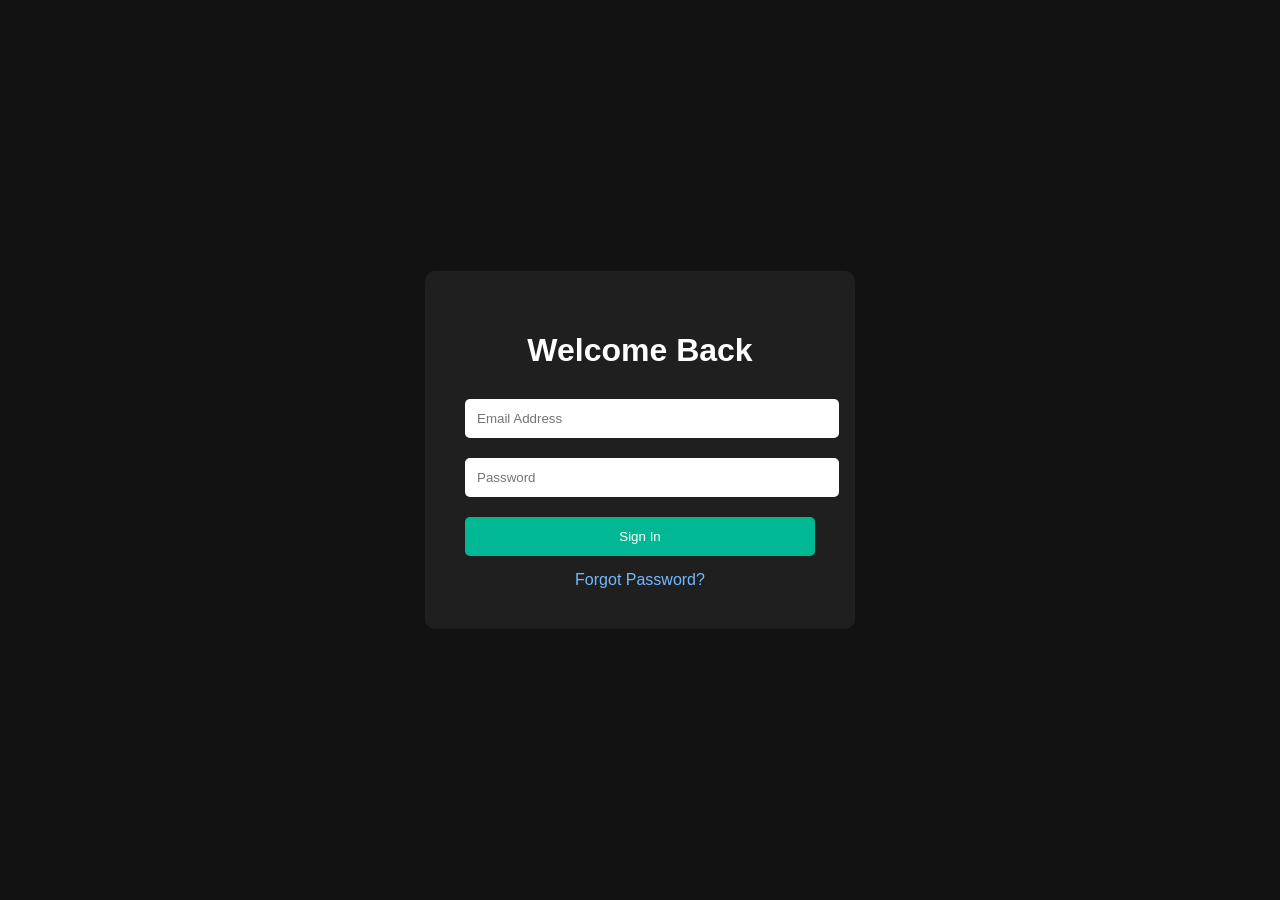
<file: CloudFront + S3 -Template/index.html>
<!DOCTYPE html>
<html>
<head>
  <title>Login</title>
  <link rel="stylesheet" href="style.css">
</head>
<body>

<div class="login-container">
  <div class="login-card">

    <h1>Welcome Back</h1>

    <input type="email" placeholder="Email Address">
    <input type="password" placeholder="Password">

    <button>Sign In</button>

    <a href="#">Forgot Password?</a>

  </div>
</div>

</body>
</html>
</file>
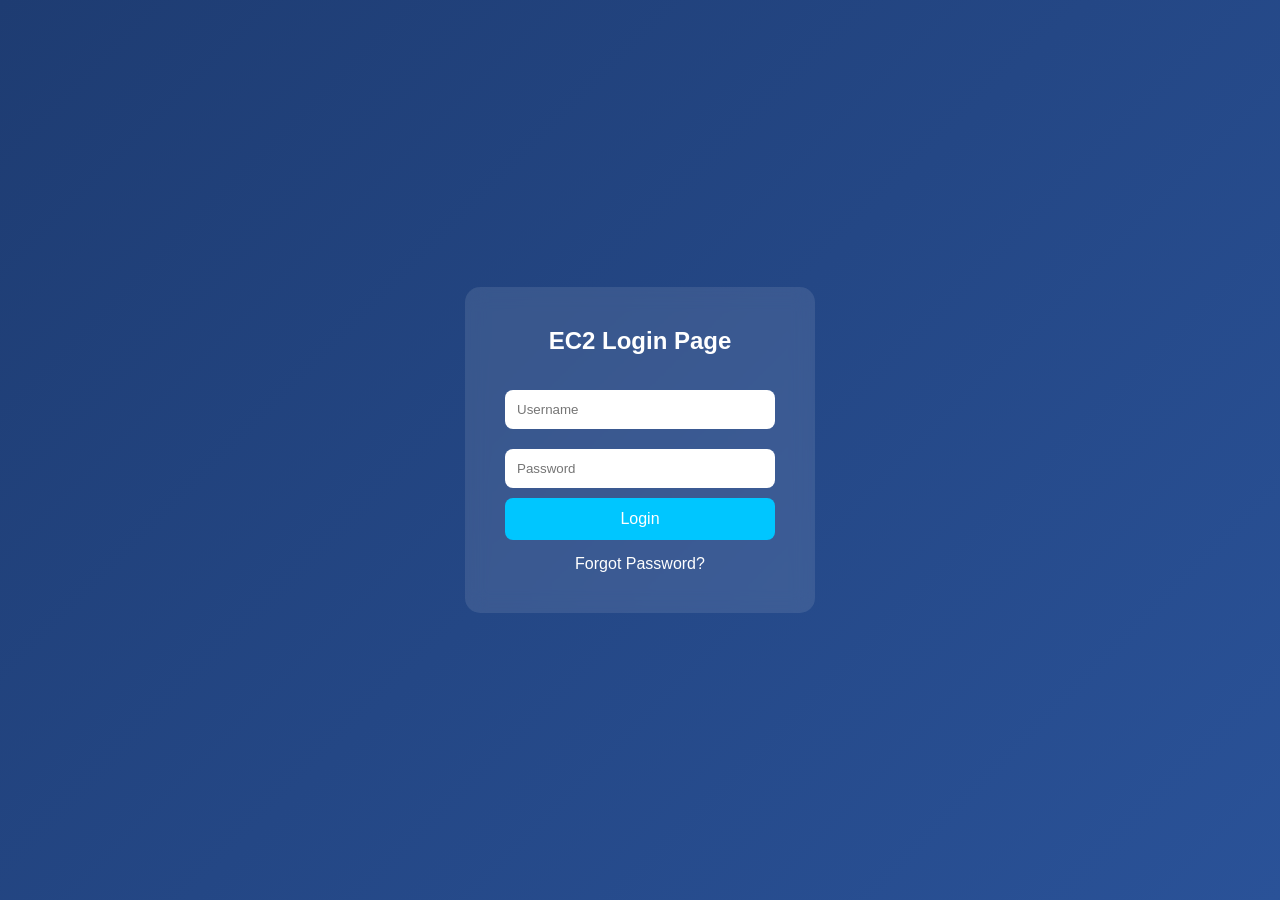
<file: EC2-Template/index.html>
<!DOCTYPE html>
<html lang="en">
<head>
  <meta charset="UTF-8">
  <meta name="viewport" content="width=device-width, initial-scale=1.0">
  <title>Login</title>
  <link rel="stylesheet" href="style.css" >
</head>
<body>

<div class="container">
  <div class="login-box">
    <h2>EC2 Login Page</h2> 

    <input type="text" placeholder="Username">
    <input type="password" placeholder="Password">

    <button>Login</button>

    <p>Forgot Password?</p>
  </div>
</div>

</body>
</html>
</file>
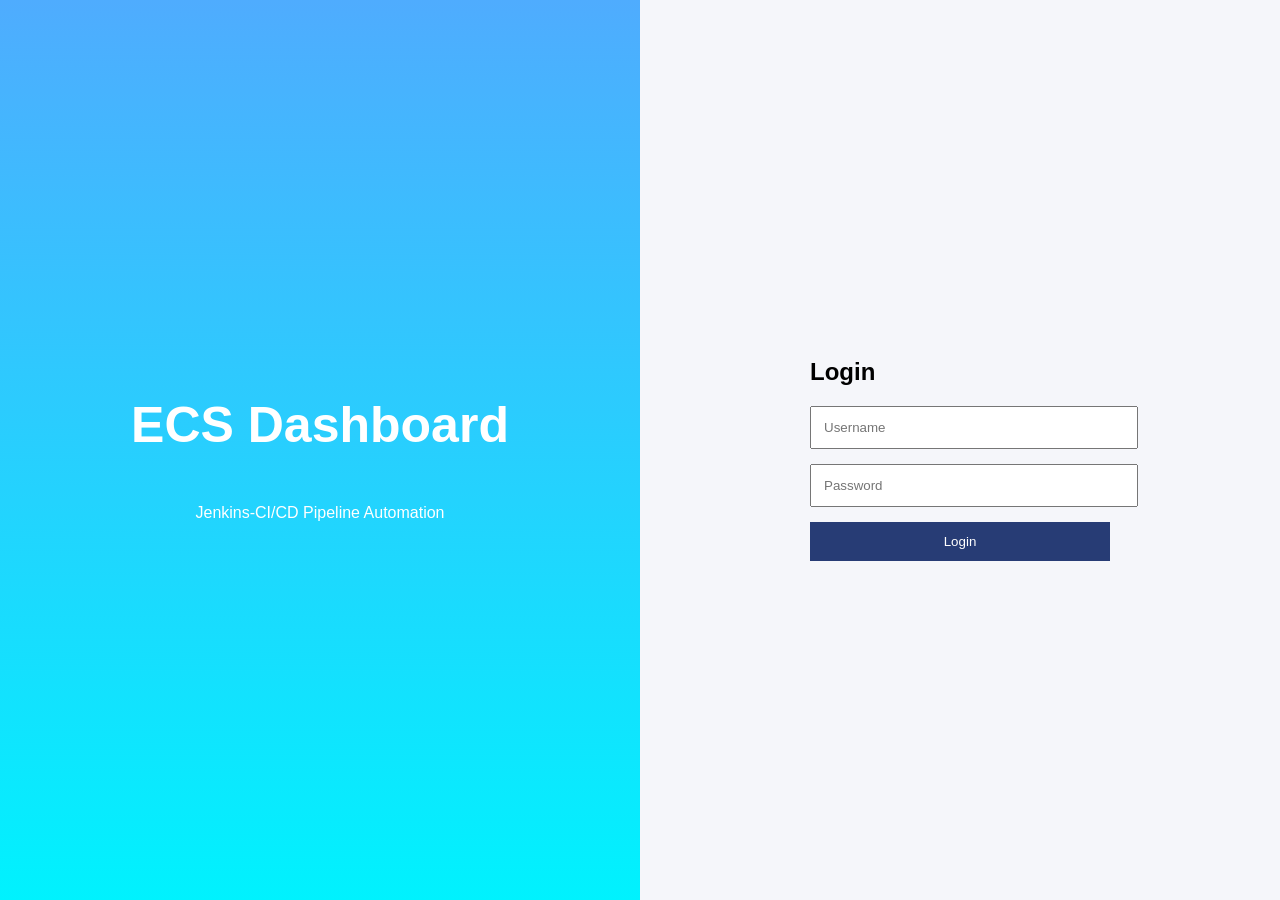
<file: ECS-Template/index.html>
<!DOCTYPE html>
<html>
<head>
  <title>Split Login</title>
  <link rel="stylesheet" href="style.css">
</head>
<body>

<div class="main-container">

  <div class="left-side">
    <h1>ECS Dashboard</h1>
    <p>Jenkins-CI/CD Pipeline Automation</p>
  </div>

  <div class="right-side">
    <div class="login-box">
      <h2>Login</h2>

      <input type="text" placeholder="Username">
      <input type="password" placeholder="Password">

      <button>Login</button>
    </div>
  </div>

</div>

</body>
</html>
</file>
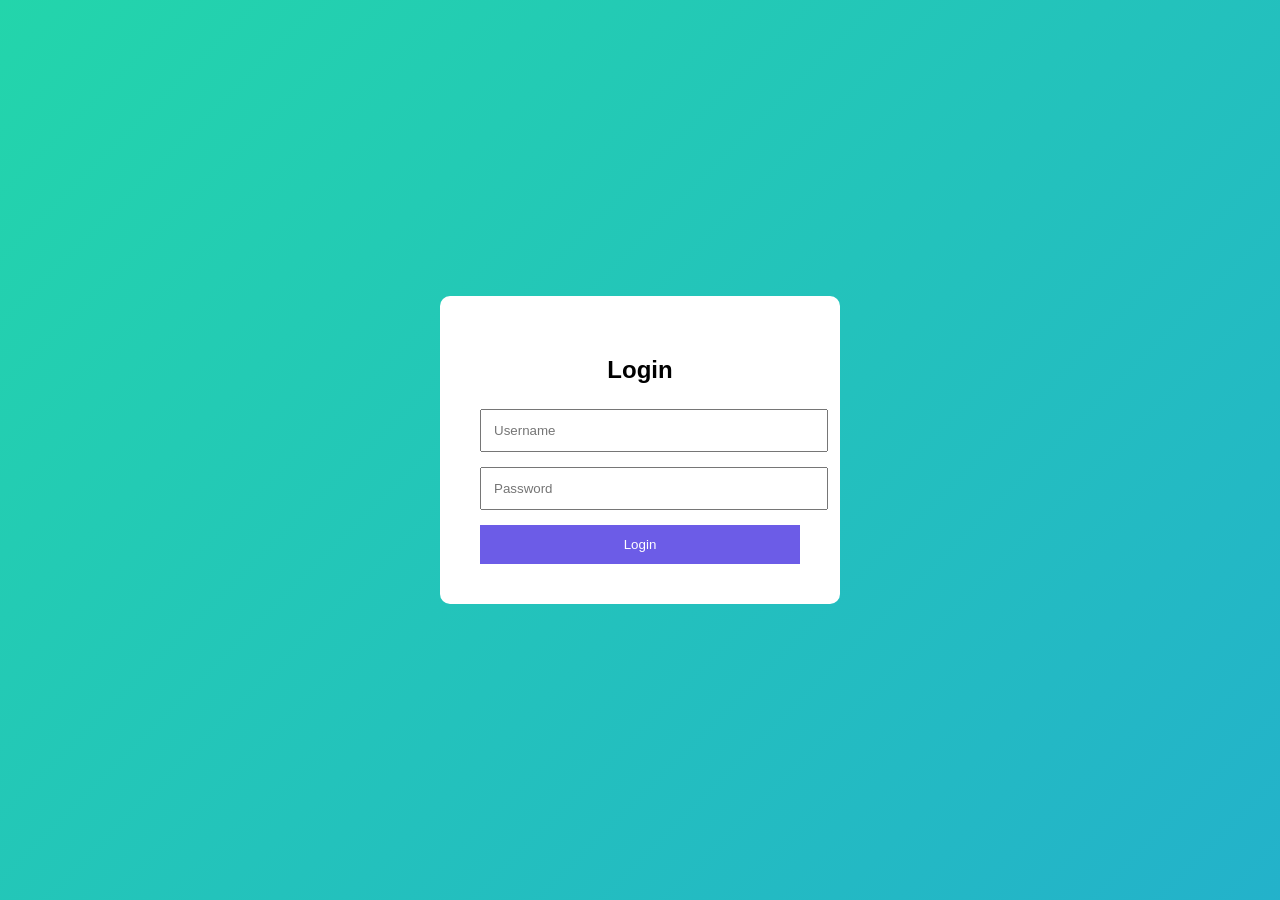
<file: EKS-Template/index.html>
<!DOCTYPE html>
<html>
<head>
  <title>Animated Login</title>
  <link rel="stylesheet" href="style.css">
</head>
<body>

<div class="login-container">
  <form>
    <h2>Login</h2>

    <input type="text" placeholder="Username">
    <input type="password" placeholder="Password">

    <button>Login</button>
  </form>
</div>

</body>
</html>
</file>
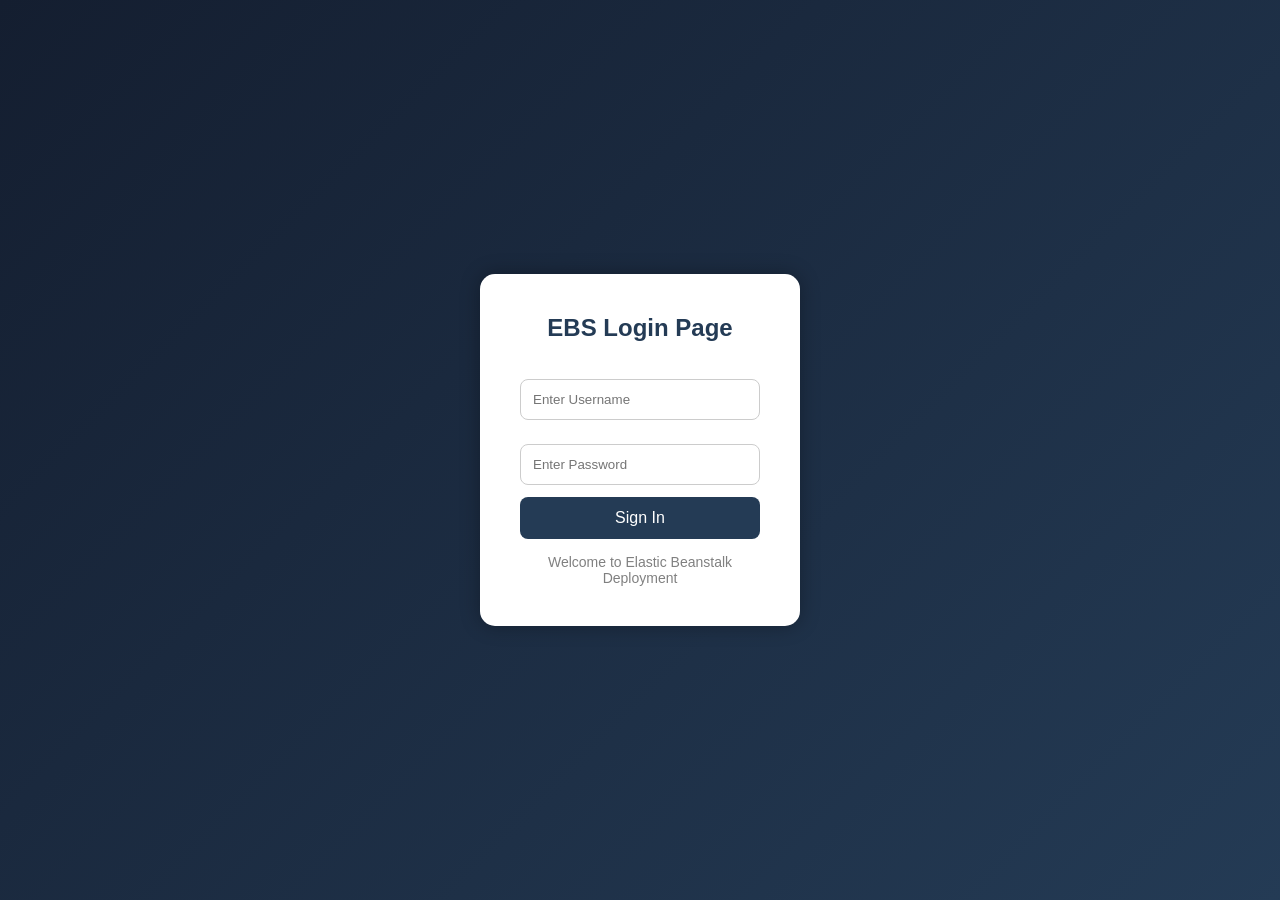
<file: Elastic Beanstalk - Template/index.html>
<!DOCTYPE html>
<html lang="en">
<head>
  <meta charset="UTF-8">
  <meta name="viewport" content="width=device-width, initial-scale=1.0">
  <title>EBS Login Page</title>
  <link rel="stylesheet" href="style.css">
</head>
<body>

<div class="container">
  <div class="login-box">
    
    <h2>EBS Login Page</h2>

    <input type="text" placeholder="Enter Username">

    <input type="password" placeholder="Enter Password">

    <button>Sign In</button>

    <p>Welcome to Elastic Beanstalk Deployment</p>

  </div>
</div>

</body>
</html>
</file>
<file: CloudFront + S3 -Template/style.css>
body {
  margin: 0;
  padding: 0;
  background: #121212;
  font-family: Arial;
}

.login-container {
  height: 100vh;
  display: flex;
  justify-content: center;
  align-items: center;
}

.login-card {
  background: #1f1f1f;
  padding: 40px;
  border-radius: 10px;
  width: 350px;
  text-align: center;
}

.login-card h1 {
  color: white;
  margin-bottom: 30px;
}

.login-card input {
  width: 100%;
  padding: 12px;
  margin-bottom: 20px;
  border: none;
  border-radius: 5px;
}

.login-card button {
  width: 100%;
  padding: 12px;
  border: none;
  background: #00b894;
  color: white;
  border-radius: 5px;
  cursor: pointer;
}

.login-card button:hover {
  background: #019875;
}

.login-card a {
  display: block;
  margin-top: 15px;
  color: #74b9ff;
  text-decoration: none;
}
</file>
<file: EC2-Template/style.css>
* {
  margin: 0;
  padding: 0;
  box-sizing: border-box;
  font-family: Arial;
}

body {
  height: 100vh;
  display: flex;
  justify-content: center;
  align-items: center;
  background: linear-gradient(135deg, #1e3c72, #2a5298);
}

.container {
  width: 100%;
  display: flex;
  justify-content: center;
}

.login-box {
  width: 350px;
  padding: 40px;
  background: rgba(255,255,255,0.1);
  backdrop-filter: blur(10px);
  border-radius: 15px;
  text-align: center;
  color: white;
}

.login-box h2 {
  margin-bottom: 25px;
}

.login-box input {
  width: 100%;
  padding: 12px;
  margin: 10px 0;
  border: none;
  border-radius: 8px;
}

.login-box button {
  width: 100%;
  padding: 12px;
  background: #00c6ff;
  border: none;
  border-radius: 8px;
  color: white;
  font-size: 16px;
  cursor: pointer;
}

.login-box button:hover {
  background: #0072ff;
}

.login-box p {
  margin-top: 15px;
  cursor: pointer;
}
</file>
<file: ECS-Template/style.css>
body {
  margin: 0;
  font-family: Arial;
}

.main-container {
  display: flex;
  height: 100vh;
}

.left-side {
  width: 50%;
  background: linear-gradient(to bottom, #4facfe, #00f2fe);
  color: white;
  display: flex;
  flex-direction: column;
  justify-content: center;
  align-items: center;
}

.left-side h1 {
  font-size: 50px;
}

.right-side {
  width: 50%;
  display: flex;
  justify-content: center;
  align-items: center;
  background: #f5f6fa;
}

.login-box {
  width: 300px;
}

.login-box h2 {
  margin-bottom: 20px;
}

.login-box input {
  width: 100%;
  padding: 12px;
  margin-bottom: 15px;
}

.login-box button {
  width: 100%;
  padding: 12px;
  border: none;
  background: #273c75;
  color: white;
  cursor: pointer;
}
</file>
<file: EKS-Template/style.css>
body {
  margin: 0;
  height: 100vh;
  display: flex;
  justify-content: center;
  align-items: center;
  background: linear-gradient(-45deg, #ee7752, #e73c7e, #23a6d5, #23d5ab);
  background-size: 400% 400%;
  animation: gradient 10s ease infinite;
  font-family: Arial;
}

@keyframes gradient {
  0% {
    background-position: 0% 50%;
  }
  50% {
    background-position: 100% 50%;
  }
  100% {
    background-position: 0% 50%;
  }
}

form {
  background: white;
  padding: 40px;
  border-radius: 10px;
  width: 320px;
  text-align: center;
}

form h2 {
  margin-bottom: 25px;
}

form input {
  width: 100%;
  padding: 12px;
  margin-bottom: 15px;
}

form button {
  width: 100%;
  padding: 12px;
  background: #6c5ce7;
  color: white;
  border: none;
  cursor: pointer;
}
</file>
<file: Elastic Beanstalk - Template/style.css>
*{
  margin: 0;
  padding: 0;
  box-sizing: border-box;
  font-family: Arial, sans-serif;
}

body{
  height: 100vh;
  display: flex;
  justify-content: center;
  align-items: center;
  background: linear-gradient(135deg, #141e30, #243b55);
}

.container{
  width: 100%;
  display: flex;
  justify-content: center;
  align-items: center;
}

.login-box{
  background: white;
  padding: 40px;
  width: 320px;
  border-radius: 15px;
  text-align: center;
  box-shadow: 0 0 20px rgba(0,0,0,0.3);
}

.login-box h2{
  margin-bottom: 25px;
  color: #243b55;
}

.login-box input{
  width: 100%;
  padding: 12px;
  margin: 12px 0;
  border: 1px solid #ccc;
  border-radius: 8px;
  outline: none;
}

.login-box button{
  width: 100%;
  padding: 12px;
  border: none;
  background: #243b55;
  color: white;
  border-radius: 8px;
  cursor: pointer;
  font-size: 16px;
}

.login-box button:hover{
  background: #141e30;
}

.login-box p{
  margin-top: 15px;
  color: gray;
  font-size: 14px;
}
</file>
